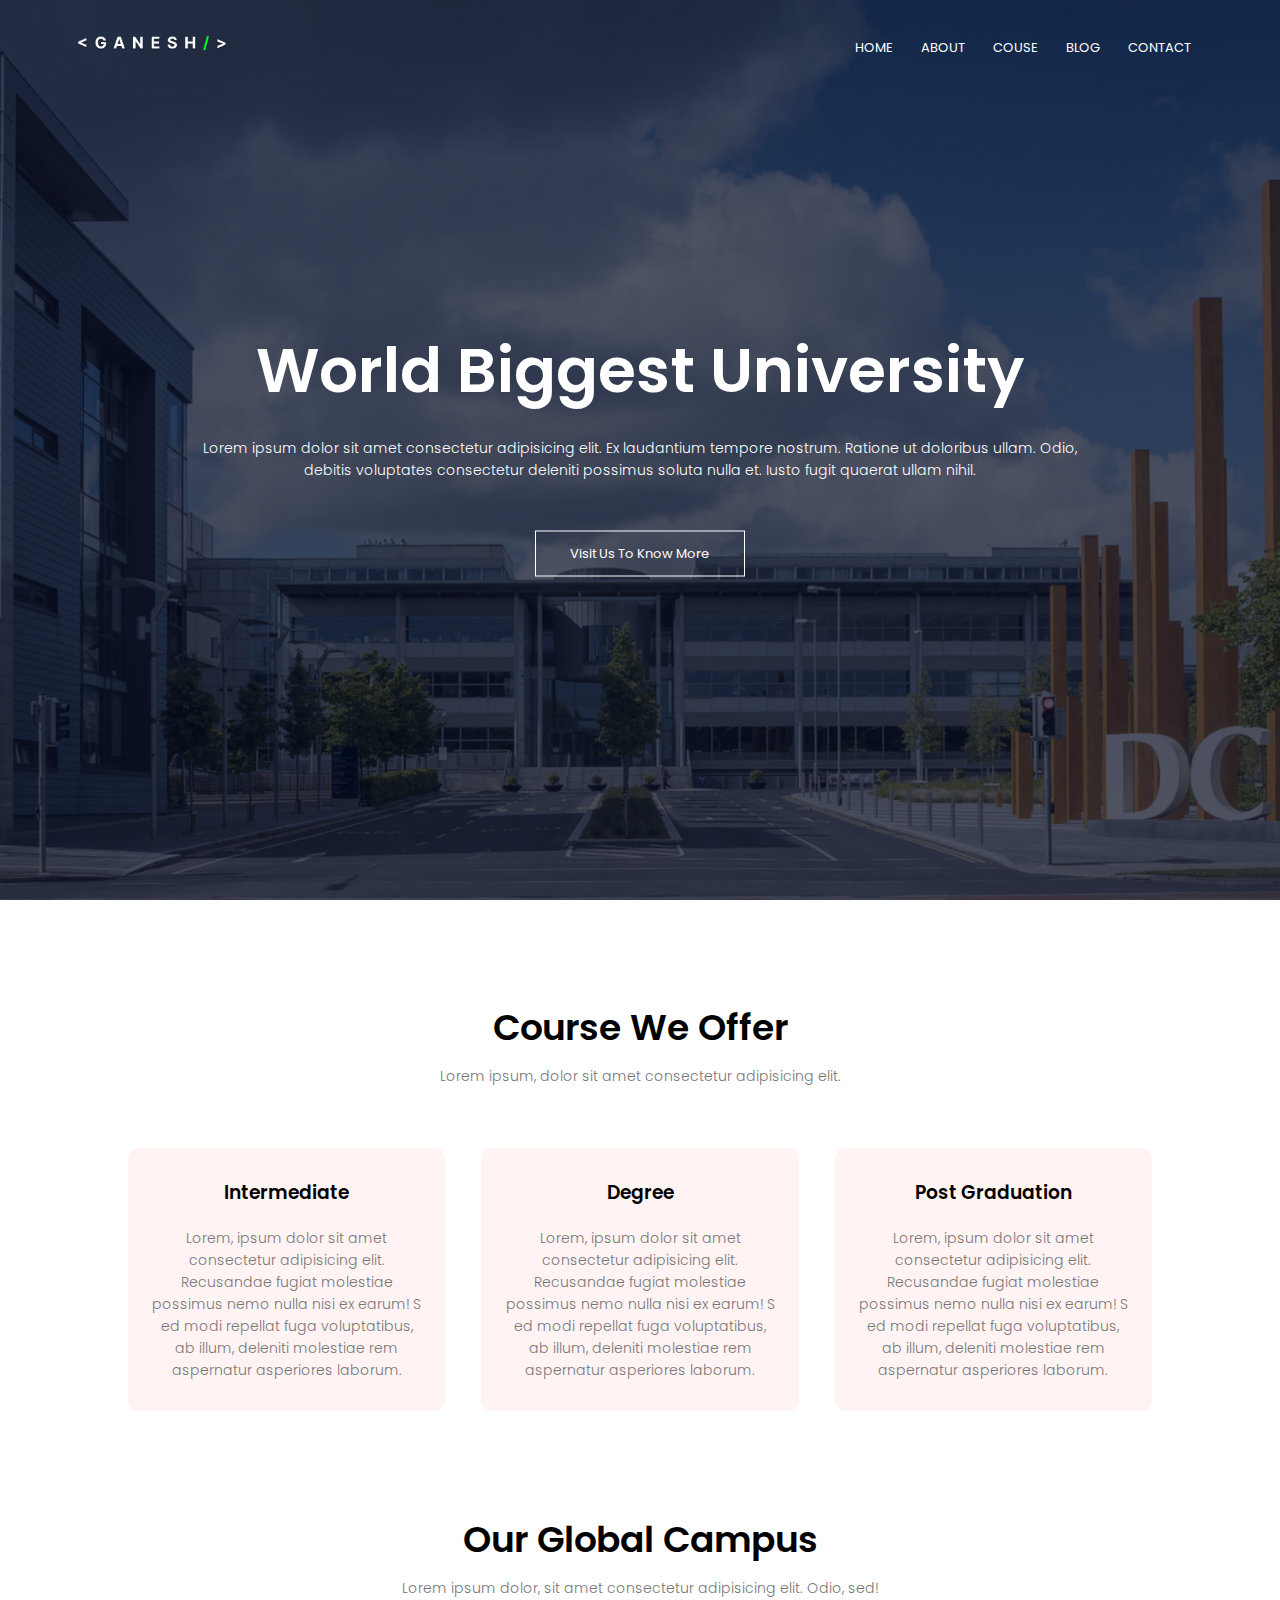
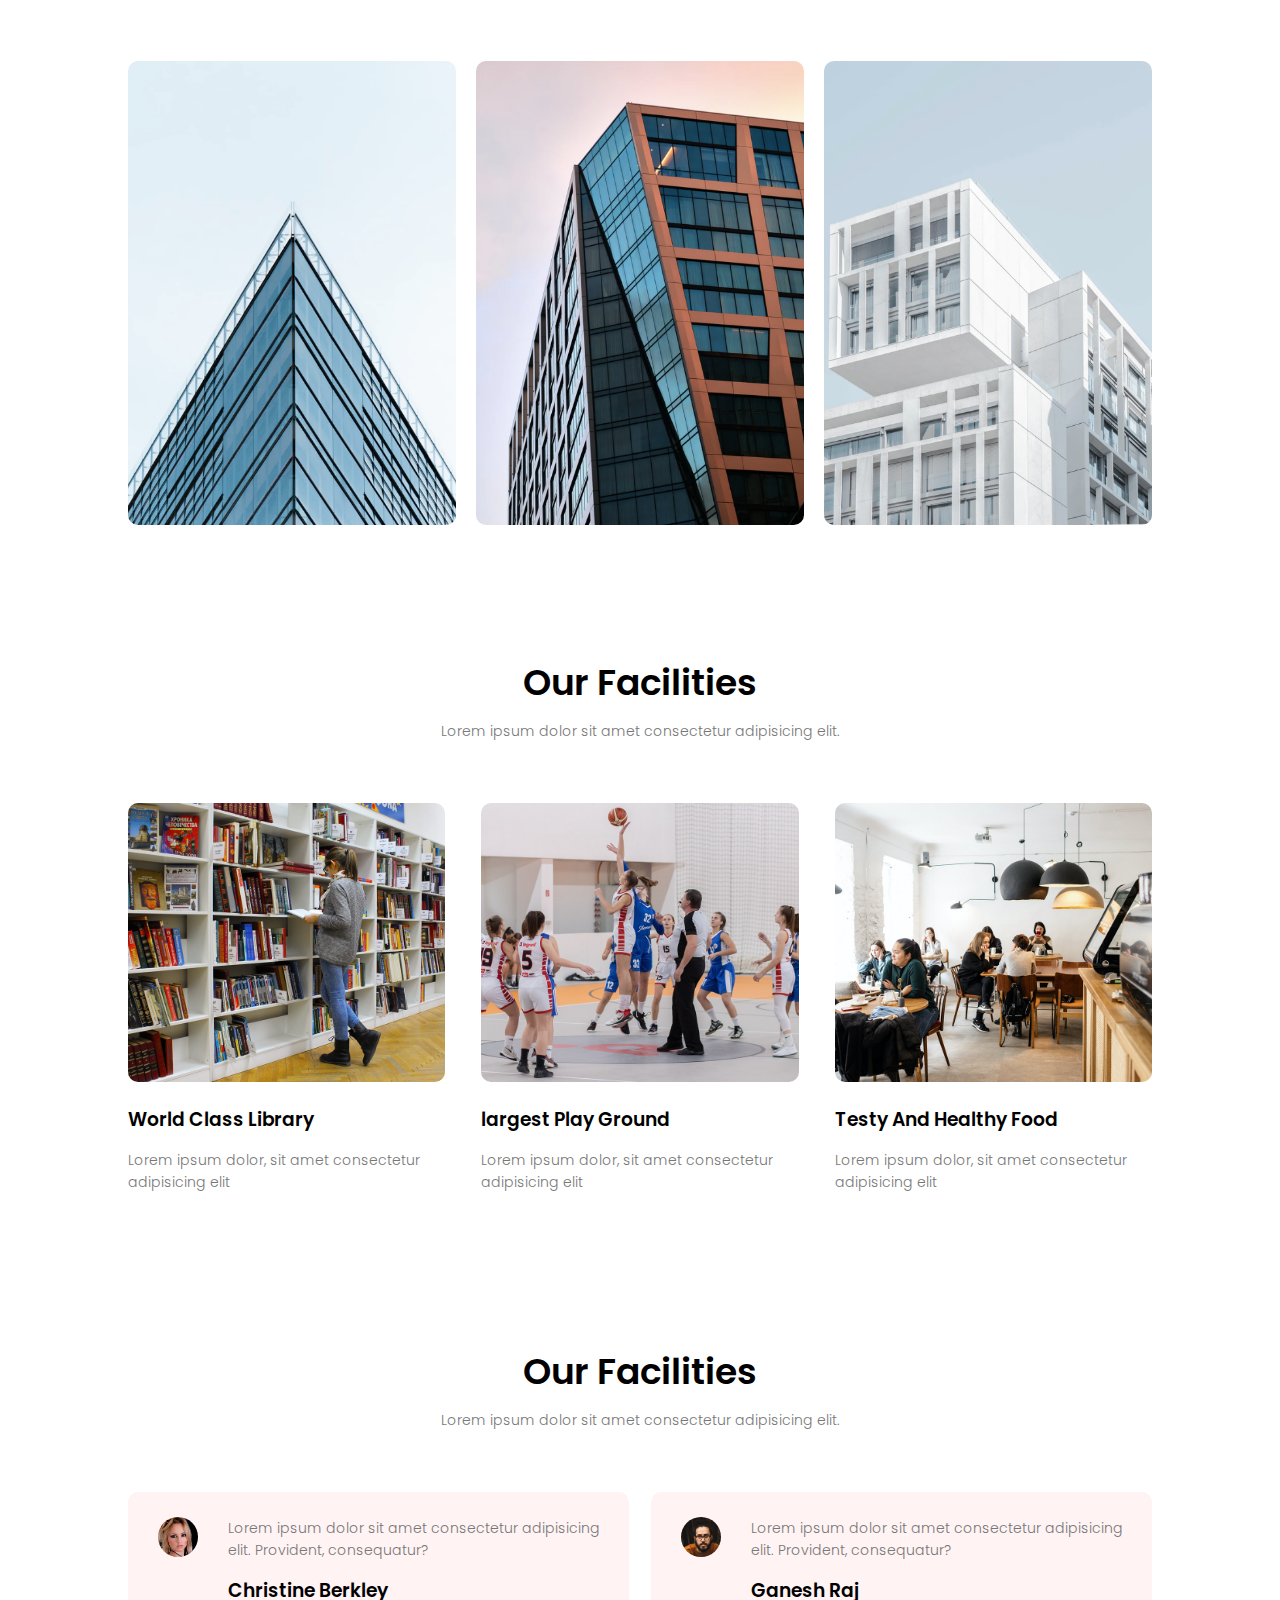
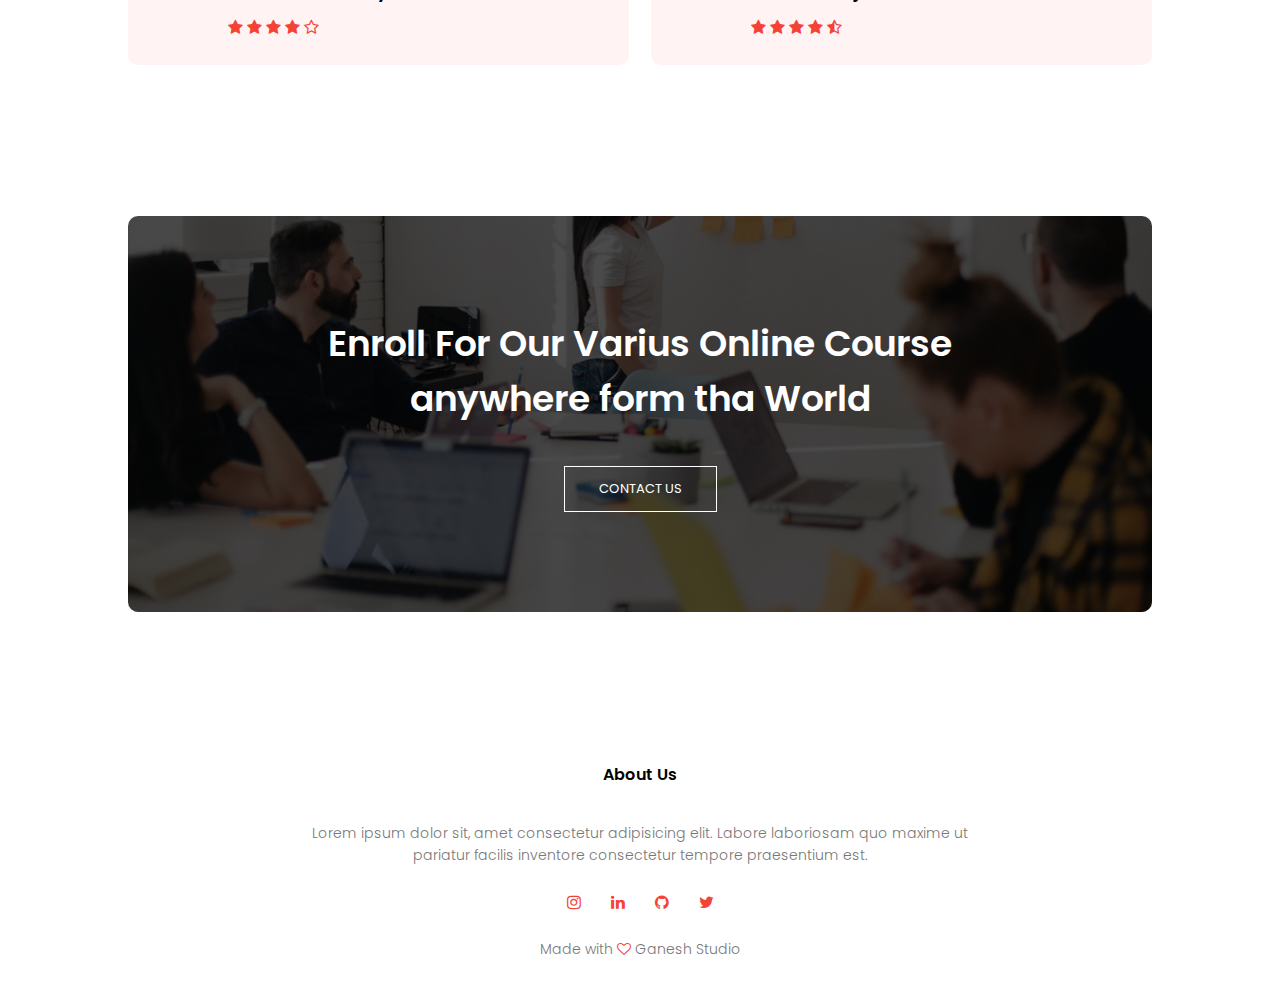
<file: index.html>
<!DOCTYPE html>
<html lang="en">
<head>
    <meta charset="UTF-8">
    <meta name="viewport" content="width=device-width, initial-scale=1.0">
    <title>UniverSity Website Design</title>
    <link rel="stylesheet" href="style.css">
    <link rel="preconnect" href="https://fonts.googleapis.com">
<link rel="preconnect" href="https://fonts.gstatic.com" crossorigin>
<link href="https://fonts.googleapis.com/css2?family=Poppins:ital,wght@0,100;0,200;0,300;0,400;0,500;0,600;0,700;0,800;0,900;1,100;1,200;1,300;1,400;1,500;1,600;1,700;1,800;1,900&display=swap" rel="stylesheet">
<link rel="stylesheet" href="https://cdnjs.cloudflare.com/ajax/libs/font-awesome/4.7.0/css/font-awesome.min.css">
</head>
<body>
    <section class="header">
        <nav>
            <a href="index.html"><img src="image/logo.png" alt="logo"></a>
            <div class="nav-links" id="navlinks">
                <i class="fa fa-times" onclick="hidemenu()"></i>
                <ul>
                    <li><a href="index.html">HOME</a></li>
                    <li><a href="about.html">ABOUT</a></li>
                    <li><a href="">COUSE</a></li>
                    <li><a href="">BLOG</a></li>
                    <li><a href="">CONTACT</a></li>
                </ul>
            </div>
            <i class="fa fa-bars"onclick="showmenu()"></i>
        </nav>
        <div class="text-box">
            <h1>World Biggest University </h1>
            <p>Lorem ipsum dolor sit amet consectetur adipisicing elit. Ex laudantium tempore nostrum. Ratione ut doloribus ullam. Odio,<br> debitis voluptates consectetur deleniti possimus soluta nulla et. Iusto fugit quaerat ullam nihil.</p>
       <a href="" class="hero-btn">Visit Us To Know More</a>
        </div>
    </section>

<!--Course-->
<section class="course">
    <h1>Course We Offer</h1>
    <p>Lorem ipsum, dolor sit amet consectetur adipisicing elit.</p>


    <div class="row">
        <div class="course-col">
            <h3>Intermediate</h3>
            <p>Lorem, ipsum dolor sit amet consectetur adipisicing elit. 
                Recusandae fugiat molestiae possimus nemo nulla nisi ex earum! S
                ed modi repellat fuga voluptatibus, ab illum, deleniti molestiae
                 rem aspernatur asperiores laborum.</p>
        </div>
        <div class="course-col">
            <h3>Degree</h3>
            <p>Lorem, ipsum dolor sit amet consectetur adipisicing elit. 
                Recusandae fugiat molestiae possimus nemo nulla nisi ex earum! S
                ed modi repellat fuga voluptatibus, ab illum, deleniti molestiae
                 rem aspernatur asperiores laborum.</p>
        </div>
        <div class="course-col">
            <h3>Post Graduation</h3>
            <p>Lorem, ipsum dolor sit amet consectetur adipisicing elit. 
                Recusandae fugiat molestiae possimus nemo nulla nisi ex earum! S
                ed modi repellat fuga voluptatibus, ab illum, deleniti molestiae
                 rem aspernatur asperiores laborum.</p>
        </div>

    </div>
</section>

<!--campus-->
<section class="campus">
    <h1>Our Global Campus </h1>
    <p>Lorem ipsum dolor, sit amet consectetur adipisicing elit. Odio, sed!</p>
<div class="row">
    <div class="campus-col">
        <div>
            <img src="image/london.png">
            <div class="layer">
                <h3>LONDON</h3>
            </div>
        </div>
    </div>
    <div class="campus-col">
        <div>
            <img src="image/newyork.png">
            <div class="layer">
                <h3>NEW YORK</h3>
            </div>
        </div>
    </div>
    <div class="campus-col">
        <div>
            <img src="image/washington.png">
            <div class="layer">
                <h3>WASHINGTON</h3>
            </div>
        </div>
    </div>
</div>
</section>

<!--Facilities-->

<section class="facilities">
<h1>Our Facilities</h1>
<p>Lorem ipsum dolor sit amet consectetur adipisicing elit.</p>

<div class="row">
    <div class="facilaties-col">
        <img src="image/library.png" alt="library-img">
        <h3>World Class Library</h3>
        <p>Lorem ipsum dolor, sit amet consectetur adipisicing elit</p>
    </div>
    <div class="facilaties-col">
        <img src="image/basketball.png" alt="library-img">
        <h3>largest Play Ground</h3>
        <p>Lorem ipsum dolor, sit amet consectetur adipisicing elit</p>
    </div>
    <div class="facilaties-col">
        <img src="image/cafeteria.png" alt="library-img">
        <h3>Testy And Healthy Food</h3>
        <p>Lorem ipsum dolor, sit amet consectetur adipisicing elit</p>
    </div>
</div>
</section>


<section class="testimonials">
    <h1>Our Facilities</h1>
    <p>Lorem ipsum dolor sit amet consectetur adipisicing elit.</p>    
<div class="row">
    <div class="testimonials-col">
        <img src="image/user1.jpg" alt="userimage">
        <div>
            <p>Lorem ipsum dolor sit amet consectetur adipisicing elit. Provident, consequatur?</p>
            <h3>Christine Berkley</h3>
            <i class="fa fa-star"></i>
            <i class="fa fa-star"></i>
            <i class="fa fa-star"></i>
            <i class="fa fa-star"></i>
            <i class="fa fa-star-o"></i>

        </div>
    </div>
    <div class="testimonials-col">
        <img src="image/user2.jpg" alt="userimage">
        <div>
            <p>Lorem ipsum dolor sit amet consectetur adipisicing elit. Provident, consequatur?</p>
            <h3>Ganesh Raj</h3>
            <i class="fa fa-star"></i>
            <i class="fa fa-star"></i>
            <i class="fa fa-star"></i>
            <i class="fa fa-star"></i>
            <i class="fa fa-star-half-o"></i>

        </div>
    </div>
</div>
</section>


<!-- call to action-->

<section class="cta">
    <h1>Enroll For Our Varius Online Course <br> anywhere form tha World

    </h1>
<a href="" class="hero-btn">CONTACT US</a>
</section>
                                                                                                                                                                                                                                                                                                                           

<!-- footer-->
<section class="footer">
<h4>About Us </h4>
<p>Lorem ipsum dolor sit, amet consectetur adipisicing elit. 
    Labore laboriosam quo maxime ut <br> pariatur facilis inventore 
    consectetur tempore praesentium est.</p>
    <div class="icons">
        <a href="https://www.instagram.com/ganesh_raj__07/"><i class="fa fa-instagram" ></i></a>
        <a href="https://www.linkedin.com/in/ganesh523/"><i class="fa fa-linkedin" ></i></a>
        <a href="https://github.com/ganeshraj0/"><i class="fa fa-github" ></i></a>
        <a href="https://x.com/Ganesh4TN"><i class="fa fa-twitter" ></i></a>
    </div>
    <p>Made with <i class="fa fa-heart-o" ></i> Ganesh Studio </p>
</section>
















    <script>
        var navbar = document.getElementById("navlinks")
        function showmenu()
        {
            navbar.style.right="0"
        }
        function hidemenu()
        {
            navbar.style.right="-200px"
        }

    </script>
</body>
</html>
</file>
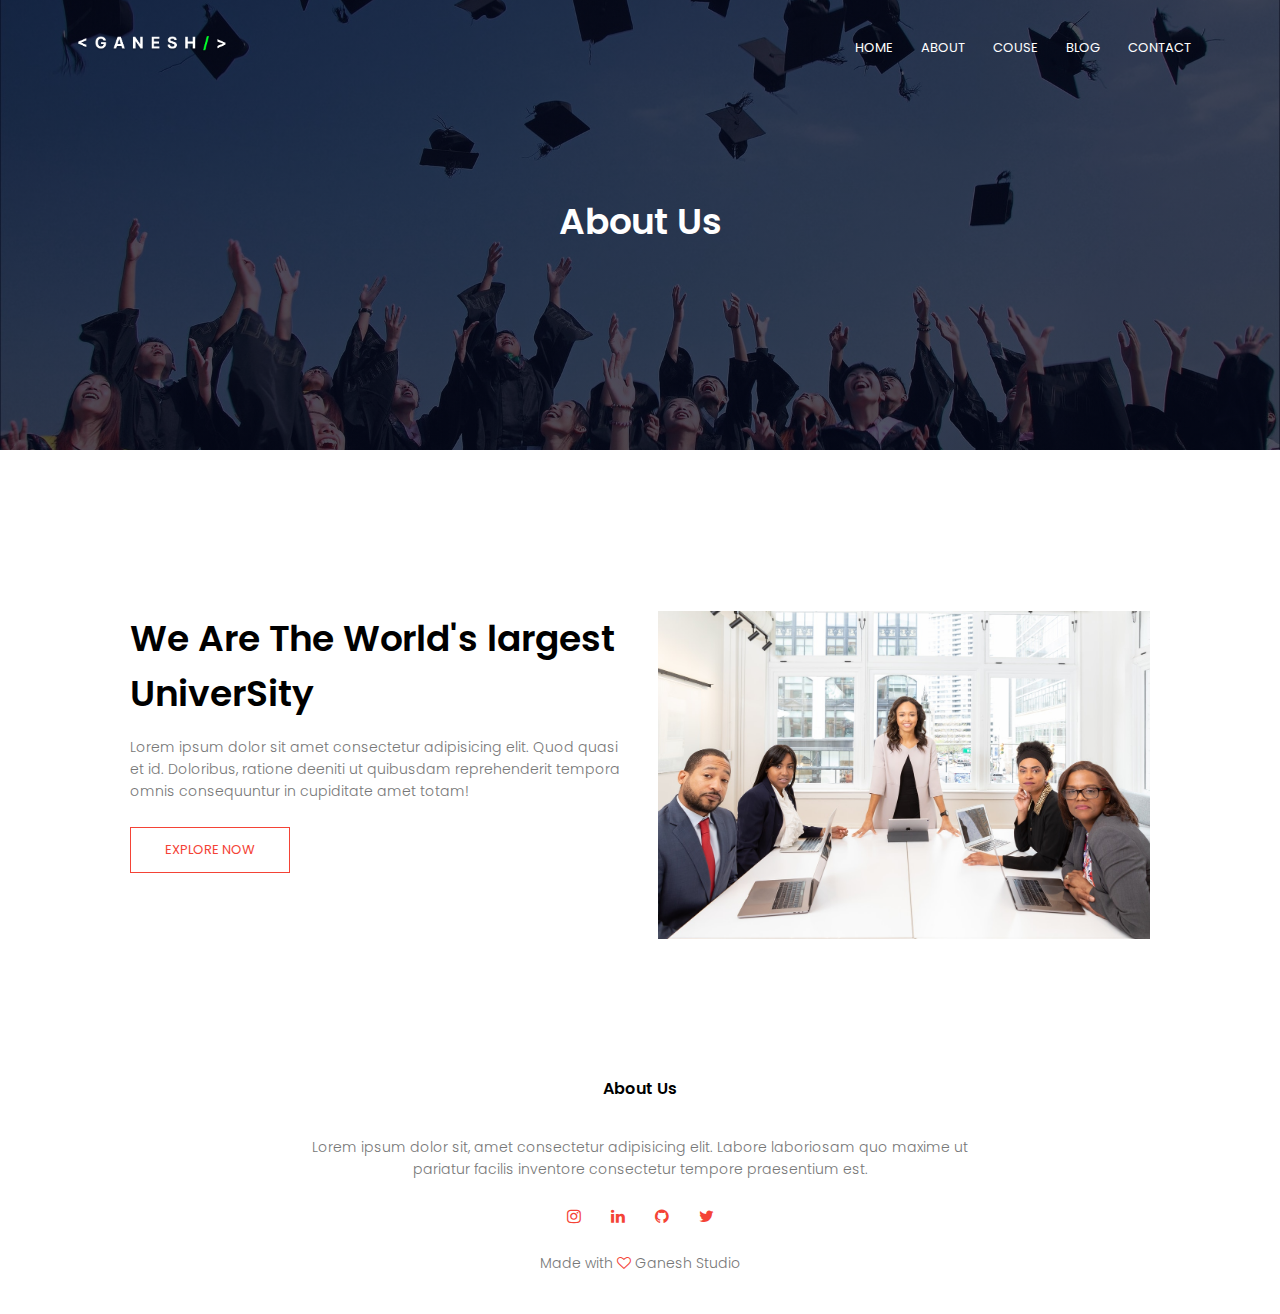
<file: about.html>
<!DOCTYPE html>
<html lang="en">
<head>
    <meta charset="UTF-8">
    <meta name="viewport" content="width=device-width, initial-scale=1.0">
    <title>UniverSity Website Design</title>
    <link rel="stylesheet" href="style.css">
    <link rel="preconnect" href="https://fonts.googleapis.com">
<link rel="preconnect" href="https://fonts.gstatic.com" crossorigin>
<link href="https://fonts.googleapis.com/css2?family=Poppins:ital,wght@100;200;300;400;500;600;700;700;&display=swap" rel="stylesheet">
<link rel="stylesheet" href="https://cdnjs.cloudflare.com/ajax/libs/font-awesome/4.7.0/css/font-awesome.min.css">
</head>
<body>
    <section class="sub-header">

        <nav>
            <a href="index.html"><img src="image/logo.png" alt="logo"></a>
            <div class="nav-links" id="navlinks">
                <i class="fa fa-times" onclick="hidemenu()"></i>
                <ul>
                    <li><a href="index.html">HOME</a></li>
                    <li><a href="about.html">ABOUT</a></li>
                    <li><a href="">COUSE</a></li>
                    <li><a href="">BLOG</a></li>
                    <li><a href="">CONTACT</a></li>
                </ul>
            </div>
            <i class="fa fa-bars"onclick="showmenu()"></i>
        </nav>
        <h1>About Us</h1>
    </section>
<!-- ----------------- About Us -------- -->


<section class="about-us">

    <div class="row">
        <div class="about-col">
            <h1>We Are The World's largest UniverSity </h1>
            <p>Lorem ipsum dolor sit amet consectetur adipisicing elit. Quod quasi et id. 
            Doloribus, ratione deeniti ut quibusdam reprehenderit
            tempora omnis consequuntur in cupiditate amet totam!</p>

            <a href="" class="hero-btn red-btn">EXPLORE NOW</a>
        </div>
        <div class="about-col">
            <img src="image/about.jpg" alt="">
        </div>
    </div>
</section>


<!--Course-->

<!--campus-->
<!--Facilities-->

<!-- call to action-->
                                                                                                                                                                                                                                                                                                             

<!-- footer-->
<section class="footer">
<h4>About Us </h4>
<p>Lorem ipsum dolor sit, amet consectetur adipisicing elit. 
    Labore laboriosam quo maxime ut <br> pariatur facilis inventore 
    consectetur tempore praesentium est.</p>
    <div class="icons">
        <a href="https://www.instagram.com/ganesh_raj__07/"><i class="fa fa-instagram" ></i></a>
        <a href="https://www.linkedin.com/in/ganesh523/"><i class="fa fa-linkedin" ></i></a>
        <a href="https://github.com/ganeshraj0/"><i class="fa fa-github" ></i></a>
        <a href="https://x.com/Ganesh4TN"><i class="fa fa-twitter" ></i></a>
    </div>
    <p>Made with <i class="fa fa-heart-o" ></i> Ganesh Studio </p>
</section>
















    <script>
        var navbar = document.getElementById("navlinks")
        function showmenu()
        {
            navbar.style.right="0"
        }
        function hidemenu()
        {
            navbar.style.right="-200px"
        }

    </script>
</body>
</html>
</file>
<file: style.css>
*{
    margin: 0;
    padding: 0;
    font-family: 'Poppins', sans-serif;
}
.header{
    min-height: 100vh;
    width: 100%;
    background-image: linear-gradient(rgba(4,9,30,0.7),rgba(4,9,30,0.7)),url(image/banner.png);
    background-position: center;
    background-size: cover;
    position: relative;
}
nav{
    display: flex;
    padding: 2% 6%;
    justify-content: space-between;
    align-items: center;
}
nav img
{
    width: 150px;
}
.nav-links
{
    flex: 1;
    text-align: right;
}
.nav-links ul li 
{
    list-style: none;
    display: inline-block;
    padding: 8px 12px;
    position: relative;
}
.nav-links ul li a{
    color: #fff;
    text-decoration: none;
    font-size: 13px;
}
.nav-links ul li ::after
{
    content: '';
    width: 0%;
    height: 2px;
    background: #f44336;
    display: block;
    margin: auto;
    transition: .5s;
}
.nav-links ul li :hover::after
{
    width: 100%;
}
.text-box{
    width: 90%;
    color: #fff;
    position: absolute;
    top: 50%;
    left: 50%;
    transform: translate(-50%,-50%);
    text-align: center;
}
.text-box h1{
    font-size: 62px;
}

.text-box p{
    margin: 10px 0 40px;
    font-size: 14px;
    color: #fff;
}

.hero-btn{
    display: inline-block;
    text-decoration: none;
    color: #fff;
    border: 1px solid #fff;
    padding: 12px 34px;
    font-size: 13px;
    background: transparent;
    position: relative;
    cursor: pointer;
}
.hero-btn:hover{
    border: 1px solid #f44336;
    background: #f44336;
    transition: .7s;
}
nav .fa{
    display: none;
}
@media(max-width: 700px){
    .text-box h1{
        font-size: 20px;
    }
    .nav-links ul li 
    {
        display: block;
    }
    .nav-links
    {
        position: absolute;
        background: #f44336;
        height: 100vh;
        width: 200px;
        top: 0;
        right: -200px;
        text-align: left;
        z-index: 2;
        transition: 1s;
    }
    nav .fa{
        display: block;
        color: #fff;
        margin: 10px;
        font-size: 22px;
        cursor: pointer;
    }
    .nav-links ul {

        padding: 30px;
    };
    
}

/*-----Course-------*/
.course{
    width: 80%;
    margin: auto;
    text-align: center;
    padding-top: 100px;
}
h1{
    font-size: 36px;
    font-weight: 600;
}
p{
    color: #777;
    font-size: 14px;
    font-weight: 300;
    line-height: 22px;
    padding: 10px;
}

.row{
    margin-top: 5%;
    display: flex;
    justify-content: space-between;
}
.course-col
{
    flex-basis: 31%;
    background: #fff3f3;
    border-radius: 10px;
    margin-bottom: 5%;
    padding: 20px 12px;
    box-sizing: border-box;
    transition: 0.5s;
}
h3{
    text-align: center;
    font-weight: 600;
    margin: 10px 0;
}
.course-col:hover{
    box-shadow: 0 0 20px 0px rgba(0,0,0,0.2);
}
@media(max-width: 700px) {
    .row{
        flex-direction: column;
    }
}




/* cumpus */
.campus{
    width: 80%;
    margin: auto;
    text-align: center;
    padding-top: 50px;
}
.campus-col
{
    flex-basis: 32%;
    border-radius: 10px;
    margin-bottom: 30px;
    position: relative;
    overflow: hidden;
}
.campus-col img{
    width: 100%;
    display: block;
}
.layer
{
    background: transparent;
    height: 100%;
    width: 100%;
    position: absolute;
    top: 0;
    left: 0;
    transition: .5s;
}
.layer:hover
{
    background: rgba(226, 0, 0, 0.7);
}
.layer h3{
    width: 100%;
    font-weight: 500;
    color: #fff;
    font-size: 26px;
    bottom: 0;
    left: 50%;
    transform: translate(-50%);
    position: absolute;
    opacity: 0;
    transition: .5s;
}
.layer:hover h3{
    bottom: 43%;
    opacity: 1;
}


/*---Facilities----*/
.facilities{
    width: 80%;
    margin: auto;
    text-align: center;
    padding-top: 100px;
}
.facilaties-col
{
    flex-basis: 31%;
    border-radius: 10px;
    margin-bottom: 5%;
    text-align: left;
}
.facilaties-col img 
{
    width: 100%;
    border-radius: 10px;
}
.facilaties-col p{
    padding: 0;
}
.facilaties-col h3{
    margin-top: 16px;
    margin-bottom: 15px;
    text-align: left;
} 
/*testimonials*/
.testimonials
{
    width: 80%;
    margin: auto;
    padding-top: 100px;
    text-align: center;
}
.testimonials-col
{
    flex-basis: 44%;
    border-radius: 10px;
    margin-bottom: 5%;
    text-align: left;
    background: #fff3f3;
    padding: 25px;
    cursor: pointer;
    display: flex;
}
.testimonials-col img{

    height: 40px;
    margin-left: 5px;
    margin-right: 30px;
    border-radius: 50%;
}

.testimonials-col p{
    padding: 0;
}
.testimonials-col h3{
    margin-top: 15px;
    text-align: left;
}

.testimonials-col .fa{
    color: #f44336;
}
@media (max-width:700px) {
    .testimonials-col img{

        margin-left: 0px;
        margin-right: 15px;
    }
}

/*------- cta -------*/

.cta
{
    margin: 100PX auto;
    width: 80%;
    background-image: linear-gradient(rgba(0,0,0,0.7)
    ,rgba(0,0,0,0.7)),url(image/banner2.jpg);
    background-position: center;
    background-size: cover;
    border-radius: 10px;
    text-align: center;
    padding: 100px 0;
}

.cta h1{
    color: #fff;
    margin-bottom: 40px;

}
@media (max-width:700px) {
    .cta h1{
    font-size: 24px;
    }
    
}

/*----- footer------*/
.footer
{
    width: 100%;
    text-align: center;
    padding: 30px 0;
}
.footer h4{
    margin-bottom: 25px;
    margin-top: 20px;
    font-weight: 600;
}
.icons .fa{
    color: #f44336;
    margin: 0 13px;
    padding: 18px 0;
}

.fa-heart-o 
{
    color: #f44336;
}



/* -----------sub heading ------- */
.sub-header
{
    height: 50vh;
    width: 100%;
    background-image: linear-gradient(rgba(4,9,30,0.7),rgba(4,9,30,0.7)),url(image/background.jpg);
    background-position: center;
    background-size: cover;
    text-align: center;
    color: #fff;
}
.sub-header h1{
    margin-top: 100px;
}

.about-us
{
    width: 80%;
    margin: auto;
    padding-top: 80px;
    padding-bottom: 50px;
}
.about-col
{
    flex-basis:48% ;
    padding: 30px 2px;
}

.about-col img 
{
    width: 100%;
}

.about-col h1{
    padding-top: 0;
}

.about-col p{
    padding: 15px 0 25px;
}
.red-btn
{
    border: 1px solid #f44336;
    background: transparent;
    color: #f44336;
}
.red-btn:hover{
    color: #fff;

}
@media (max-width:700) {
    
.about-col img 
{
    padding-bottom: 30px;
}
}
</file>
